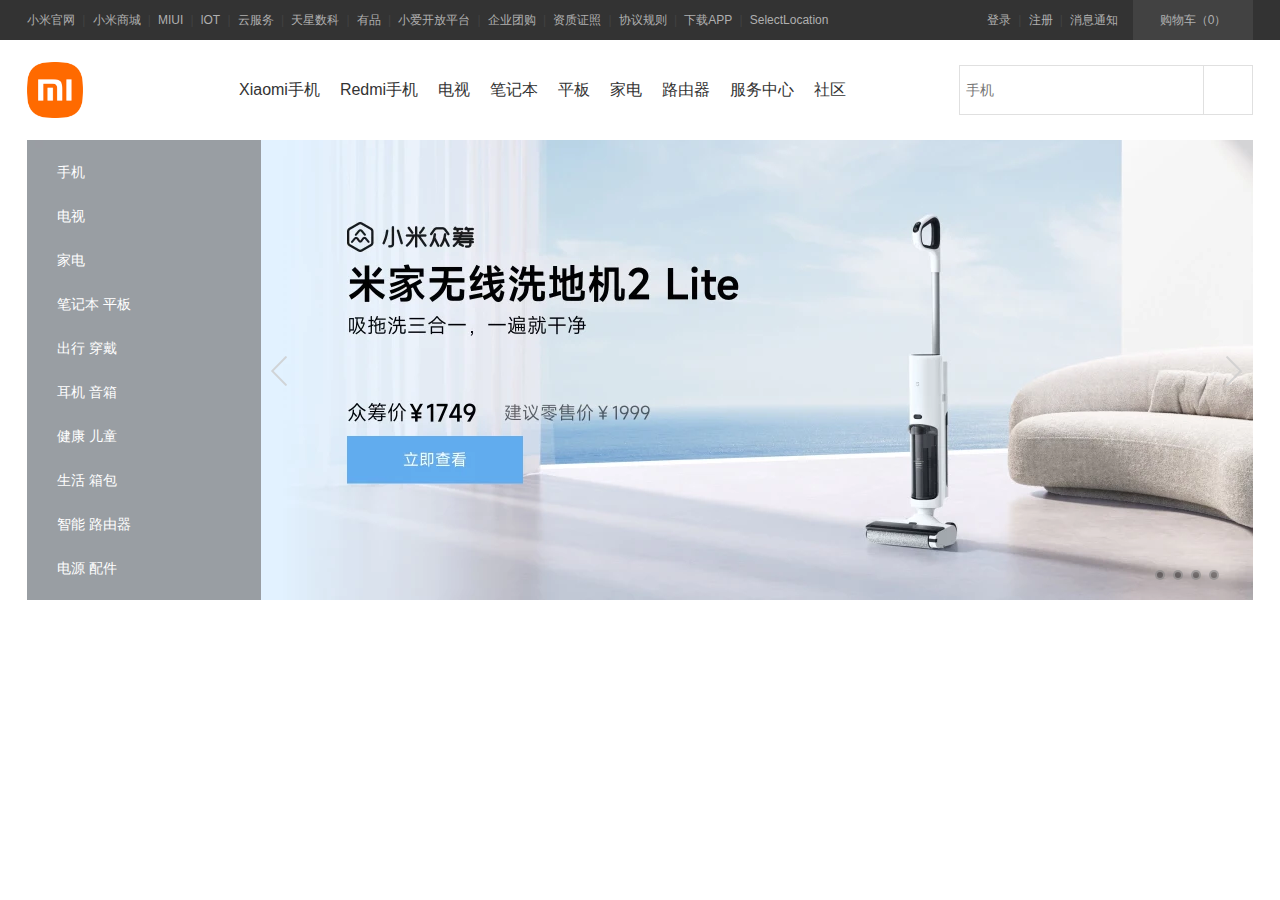
<file: index.html>
<!DOCTYPE html>
<html lang="en">
<head>
    <meta charset="UTF-8">
    <meta http-equiv="X-UA-Compatible" content="IE=edge">
    <meta name="viewport" content="width=device-width, initial-scale=1.0">
    <title>小米商城 - Xiaomi 13、Redmi K60、MIX FOLD 2，小米电视官方网站</title>
    <!-- 重置样式表 -->
    <link rel="stylesheet" href="./css/reset.css">
    <!-- 图标字体库 -->
    <link rel="stylesheet" href="./css/all.css">
    <!-- 引入基础样式表 -->
    <link rel="stylesheet" href="./css/base.css">
    <!-- 本页面的样式表 -->
    <link rel="stylesheet" href="./css/index.css">
    <!-- 购物车图标 -->
    <link rel="stylesheet" href="http://at.alicdn.com/t/c/font_3948357_pc5sdtpnd6b.css">
    <!-- 搜索图标 -->
    <link rel="stylesheet" href="http://at.alicdn.com/t/c/font_3953580_8g1zbnyjeaq.css">
	<!-- 箭头图标 -->
	<link rel="stylesheet" href="http://at.alicdn.com/t/c/font_3957942_a581uqhssn.css">
</head>
<body>
    <header class="topNav">
        <div class="nav-inner w">
            <div class="link-wrap">
                <a href="#">小米官网</a>
                <span class="sep">|</span>
                <a href="#">小米商城</a>
                <span class="sep">|</span>
                <a href="#">MIUI</a>
                <span class="sep">|</span>
                <a href="#">lOT</a>
                <span class="sep">|</span>
                <a href="#">云服务</a>
                <span class="sep">|</span>
                <a href="#">天星数科</a>
                <span class="sep">|</span>
                <a href="#">有品</a>
                <span class="sep">|</span>
                <a href="#">小爱开放平台</a>
                <span class="sep">|</span>
                <a href="#">企业团购</a>
                <span class="sep">|</span>
                <a href="#">资质证照</a>
                <span class="sep">|</span>
                <a href="#">协议规则</a>
                <span class="sep">|</span>
                <a class="download-app" href="#">
                    下载APP
                    <div class="hide">
                        <div class="inner">
                            <img src="./images/download.png" alt="二维码">
                            <span>小米商城App</span>
                        </div>

                    </div>
                </a>
                <span class="sep">|</span>
                <a href="#">SelectLocation</a>

            </div>
            <div class="user-info">
                <a href="#">登录</a>
                <span class="sep">|</span>
                <a href="#">注册</a>
                <span class="sep">|</span>
                <a href="#">消息通知</a>
                <a class="chart" href="#">
                    <i class="iconfont icon-chart"></i>
                    <span>购物车（0）</span>
                </a>
            </div>
        </div>
    </header>


    <div class="topHeader">
        <div class="w">
            <!-- 设置logo -->
            <h1 class="logo">
                <a href="#" title="小米官网">
                    小米官网
                </a>
            </h1>
            <!-- 设置中间的导航条 -->
            <ul class="menu">
                <li>
					<a class="category" href="javascript:;">全部商品分类</a>
					<nav class="left-nav">
						<a href="javascript:;">手机 <i class="iconfont icon-jiantou"></i></a>
						<a href="javascript:;">电视 <i class="iconfont icon-jiantou"></i></a>
						<a href="javascript:;">家电 <i class="iconfont icon-jiantou"></i></a>
						<a href="javascript:;">笔记本 平板 <i class="iconfont icon-jiantou"></i></a>
						<a href="javascript:;">出行 穿戴 <i class="iconfont icon-jiantou"></i></a>
						<a href="javascript:;">耳机 音箱 <i class="iconfont icon-jiantou"></i></a>
						<a href="javascript:;">健康 儿童 <i class="iconfont icon-jiantou"></i></a>
						<a href="javascript:;">生活 箱包 <i class="iconfont icon-jiantou"></i></a>
						<a href="javascript:;">智能 路由器 <i class="iconfont icon-jiantou"></i></a>
						<a href="javascript:;">电源 配件 <i class="iconfont icon-jiantou"></i></a>
					</nav>
				</li>
                <li><a href="javascript:;">Xiaomi手机</a></li>
                <li><a href="javascript:;">Redmi手机</a></li>
                <li><a href="javascript:;">电视</a></li>
                <li><a href="javascript:;">笔记本</a></li>
                <li><a href="javascript:;">平板</a></li>
                <li><a href="javascript:;">家电</a></li>
                <li><a href="javascript:;">路由器</a></li>
                <li><a href="#">服务中心</a></li>
                <li><a href="#">社区</a></li>
            </ul>

            <!-- 创建一个表单 -->
             <form action="#" class="searchForm">
                <input type="text" placeholder="手机">
                <button>
                     <i class="iconfont icon-search"></i>
                </button>
				<div class="hide"></div>
            </form> 
        </div>
    </div>
    <div class="banner w">
        <ul class="imgList">
            <li><a href="#"><img src="./images/banner/1..webp" ></a></li>
            <li><a href="#"><img src="./images/banner/2..webp" ></a></li>
            <li><a href="#"><img src="./images/banner/3..webp" ></a></li>
            <li><a href="#"><img src="./images/banner/4..webp" ></a></li>
        </ul>


        <!-- 左右翻页 -->
    <div class="prev-next">
        <a href="javascript:;" class="prev"></a>
        <a href="javascript:;" class="next"></a>
    </div>

    <!-- 导航点 -->
    <div class="pointer">
        <a href="javascript:;"></a>
        <a href="javascript:;"></a>
        <a href="javascript:;"></a>
        <a href="javascript:;"></a>
    </div>
</body>
</html>
</file>
<file: css/all.css>
.outer .toolbar {
  position: fixed;
  z-index: 999;
  width: 300px;
  height: 100%;
  background-color: #7a6e6e;
  transition: right 0.3s ease-in-out 0s;
}
.outer .toolbar.toolbar-out {
  top: 0px;
  right: 0px;
}
.outer .toolbar.toolbar-wrap {
  top: 0px;
  right: -294px;
}
.outer .toolbar .content {
  position: relative;
  left: 6px;
  width: 294px;
  background-color: bisque;
  height: 100%;
  z-index: 99;
}
.outer .toolbar .but {
  position: relative;
  width: 35px;
  height: 35px;
  line-height: 35px;
  text-align: center;
  margin-bottom: 1px;
  cursor: pointer;
  background-color: #7a6e6e;
  border-radius: 3px 0 0 3px;
  position: absolute;
  top: 0;
  /*right: -6px;*/
  left: -29px;
}
.outer .toolbar .but.list {
  background-image: url(../images/list.png);
  background-repeat: no-repeat;
  background-size: cover;
}
.outer .toolbar .but.pull-wrap {
  background-image: url(../images/cross.png);
  background-repeat: no-repeat;
  background-size: cover;
}
.outer .toolbar .toolist {
  position: absolute;
  top: 50%;
  left: -29px;
  width: 35px;
  margin-top: -80px;
  /*background-color: cadetblue;*/
}
.outer .toolbar .toolist .pull {
  position: relative;
  width: 35px;
  height: 35px;
  line-height: 35px;
  text-align: center;
  margin-bottom: 1px;
  cursor: pointer;
  background-color: #7a6e6e;
  border-radius: 3px 0 0 3px;
  z-index: 66;
}
.outer .toolbar .toolist .pull .vip {
  background-image: url(../images/toolbars.png);
  background-position: -88px -175px;
}
.outer .toolbar .toolist .pull .cart {
  background-image: url(../images/toolbars.png);
  background-position: -50px 0;
}
.outer .toolbar .toolist .pull .follow {
  background-image: url(../images/toolbars.png);
  background-position: -50px -50px;
}
.outer .toolbar .toolist .pull .history {
  background-image: url(../images/toolbars.png);
  background-position: -50px -100px;
}
.outer .toolbar .toolist .pull .message {
  background-image: url(../images/toolbars.png);
  background-position: -190px -150px;
}
.outer .toolbar .toolist .pull .jimi {
  background-image: url(../images/toolbars.png);
  background-position: -50px -150px;
}
.outer .toolbar .toolist .pull .top {
  background-image: url(../images/toolbars.png);
  background-position: -50px -250px;
}
.outer .toolbar .toolist .pull .tab-text {
  width: 62px;
  height: 35px;
  line-height: 35px;
  color: #fff;
  text-align: center;
  font-family: 微软雅黑;
  position: absolute;
  /*position: relative;*/
  z-index: 1;
  left: 35px;
  top: 0;
  background-color: #7a6e6e;
  border-radius: 3px 0 0 3px;
  font-style: normal;
  -webkit-transition: left 0.3s ease-in-out 0.1s;
  transition: left 0.3s ease-in-out 0.1s;
}
.outer .toolbar .toolist .pull .tab-ico {
  display: inline-block;
  position: relative;
  /*background-image: url(img/toolbars.png);*/
  background-color: #7a6e6e;
  border-radius: 3px 0 0 3px;
  z-index: 2;
  width: 35px;
  height: 35px;
}
.outer .toolbar > .pull {
  position: relative;
  width: 35px;
  height: 35px;
  line-height: 35px;
  text-align: center;
  margin-bottom: 1px;
  cursor: pointer;
  background-color: #7a6e6e;
  border-radius: 3px 0 0 3px;
  z-index: 66;
}
.outer .toolbar > .pull .tab-ico {
  display: inline-block;
  position: relative;
  /*background-image: url(img/toolbars.png);*/
  background-color: #7a6e6e;
  border-radius: 3px 0 0 3px;
  z-index: 2;
  width: 35px;
  height: 35px;
}
.outer .toolbar > .pull .top {
  background-image: url(../images/toolbars.png);
  background-position: -50px -250px;
}
.outer .toolbar > .pull .tab-text {
  width: 62px;
  height: 35px;
  line-height: 35px;
  color: #fff;
  text-align: center;
  font-family: 微软雅黑;
  position: absolute;
  /*position: relative;*/
  z-index: 1;
  left: 35px;
  top: 0;
  background-color: #7a6e6e;
  border-radius: 3px 0 0 3px;
  font-style: normal;
  -webkit-transition: left 0.3s ease-in-out 0.1s;
  transition: left 0.3s ease-in-out 0.1s;
}
.outer .toolbar > .back {
  position: absolute;
  bottom: 0;
  /*right: -6px;*/
  left: -29px;
  display: inline-block;
  background-image: url(../images/toolbars.png);
}
.outer .header > .top {
  background-color: #eaeaea;
  height: 30px;
  line-height: 30px;
}
.outer .header > .top .container {
  width: 1200px;
  margin: 0 auto;
  overflow: hidden;
}
.outer .header > .top .container .loginList {
  float: left;
}
.outer .header > .top .container .loginList p {
  float: left;
  margin-right: 10px;
}
.outer .header > .top .container .loginList p .register {
  border-left: 1px solid #b3aeae;
  padding: 0 5px;
  margin-left: 5px;
}
.outer .header > .top .container .typeList {
  float: right;
}
.outer .header > .top .container .typeList a {
  padding: 0 10px;
}
.outer .header > .top .container .typeList a + a {
  border-left: 1px solid #b3aeae;
}
.outer .header > .bottom {
  width: 1200px;
  margin: 0 auto;
  overflow: hidden;
}
.outer .header > .bottom .logoArea {
  float: left;
}
.outer .header > .bottom .logoArea .logo img {
  width: 175px;
  margin: 25px 45px;
}
.outer .header > .bottom .searchArea {
  float: right;
  margin-top: 35px;
}
.outer .header > .bottom .searchArea .searchForm {
  overflow: hidden;
}
.outer .header > .bottom .searchArea .searchForm input {
  box-sizing: border-box;
  width: 490px;
  height: 32px;
  padding: 0px 4px;
  border: 2px solid #ea4a36;
  float: left;
}
.outer .header > .bottom .searchArea .searchForm input:focus {
  outline: none;
}
.outer .header > .bottom .searchArea .searchForm button {
  height: 32px;
  width: 68px;
  background-color: #ea4a36;
  border: none;
  color: #fff;
  float: left;
  cursor: pointer;
}
.outer .header > .bottom .searchArea .searchForm button:focus {
  outline: none;
}
.outer .typeNav {
  border-bottom: 2px solid #e1251b;
}
.outer .typeNav .container {
  width: 1200px;
  margin: 0 auto;
  display: flex;
}
.outer .typeNav .container .all {
  width: 210px;
  height: 45px;
  background-color: #e1251b;
  line-height: 45px;
  text-align: center;
  color: #fff;
  font-size: 14px;
  font-weight: bold;
}
.outer .typeNav .container .nav a {
  height: 45px;
  margin: 0 22px;
  line-height: 45px;
  font-size: 16px;
  color: #333;
}
.outer .footer {
  background-color: #eaeaea;
}
.outer .footer .footer-container {
  width: 1200px;
  margin: 0 auto;
  padding: 0 15px;
}
.outer .footer .footer-container .footerList {
  padding: 20px;
  border-bottom: 1px solid #e4e1e1;
  border-top: 1px solid #e4e1e1;
  overflow: hidden;
  padding-left: 40px;
}
.outer .footer .footer-container .footerList .footerItem {
  width: 16.6666667%;
  float: left;
}
.outer .footer .footer-container .footerList .footerItem h4 {
  font-size: 14px;
}
.outer .footer .footer-container .footerList .footerItem .footerItemCon li {
  line-height: 18px;
}
.outer .footer .footer-container .footerList .footerItem:last-child img {
  width: 121px;
}
.outer .footer .footer-container .copyright {
  padding: 20px;
}
.outer .footer .footer-container .copyright .helpLink {
  text-align: center;
}
.outer .footer .footer-container .copyright .helpLink li {
  display: inline;
}
.outer .footer .footer-container .copyright .helpLink li .space {
  border-left: 1px solid #666;
  width: 1px;
  height: 13px;
  background: #666;
  margin: 8px 10px;
}
.outer .footer .footer-container .copyright p {
  margin: 10px 0;
  text-align: center;
}
</file>
<file: css/base.css>
/* 设置基础样式 */
body{
    /* 指定默认字体 */
    font: 14px/1.5 Helvetica Neue,Helvetica,Arial,Microsoft Yahei,Hiragino Sans GB,Heiti SC,WenQuanYi Micro Hei,sans-serif;
    color:#333;
    background-color: #fff;
    min-width: 1226px;
}

/* 统一设置a的样式 */
a,a:hover{
    text-decoration: none;
    color: inherit;
} 
a:hover{
    text-decoration: none;
}


/* 中间容器的默认样式 */
.w{
    width: 1226px;
    margin: 0 auto;
}

/* 清除浮动与高度塌陷 */
.clearfix::before,
.clearfix::after{
    content: "";
    display: table;
    clear: both;
}
</file>
<file: css/index.css>
/* 首页样式 */

/* 设置头部导航条的样式 */
.topNav{
    height: 40px;
    background:#333;
    color: #b0b0b0;
    font-size: 12px;
}
.nav-inner{
    display: flex;
    justify-content: space-between;
    height: 40px;
    line-height: 40px;
}

.nav-inner a:hover{
    color: #fff;
    text-decoration: none;
}

.topNav .sep{
    color: #424242;
    margin: 0 .6em;
}

.link-wrap{
    display: flex;
}

.download-app{
    position: relative;
}

.download-app .hide{
    position: absolute;
    height: 0px;
    background-color: #fff;
    color: #333;
    font-style: 14px;
    z-index: 999;
    box-shadow: 0 0 4px rgba(0, 0, 0, .3);
    left: -36px;
    transition: height .3s;
}

.download-app .hide .inner{
    display:flex ;
    flex-flow: column;
    align-items: center;
    width: 124px;
    height: 100%;
    overflow: hidden;
}



.download-app:hover .hide{
/*     display: flex; */
    height: 148px;
}


.download-app:hover .hide::before{                  
    /* 三角形 */
    width: 0;
    height: 0;
    content: '';
    position: absolute;
    border: 8px transparent solid;
    border-top: none;
    border-bottom-color: white;
    right: 0;
    left: 0;
    top: -8px;
    margin: 0 auto;
}

.download-app .hide img{
    width: 90px;
    margin-top: 18px;
}

.chart{
    width: 120px;
    text-align: center;
    background-color: #424242;
    margin-left: 15px;
}

.user-info{
    display: flex;
}

.user-info .chart:hover{
    color: #ff6700;
    background-color: #fff;
}


/* 头部菜单 */
/* .topHeader{

} */

.topHeader .w{
    height: 100px;
    display: flex;
    align-items: center;
    position: relative;
}

.topHeader .logo a{
    display: block;
    width: 56px;
    height: 56px;
    margin-right: 30px;
    background-image: url("../images/logo-mi2.png");
    background-size: contain;
    font-size: 0;
}

/* 设置中间菜单 */
.topHeader .menu{
    display: flex;
    font-size: 16px;
}

.topHeader .menu li > a{
    display: block;
    height: 100px;
    line-height: 100px;
    padding: 0 10px;
    text-decoration: none;
} 

.topHeader .menu li > a:hover{
    color: #ff6700;
}

.topHeader a.category{
    visibility: hidden;
    padding-left: 40px;
}


/* 中间搜索框 */
 .searchForm{
    position: relative;
    display: flex;
    flex: auto;
    justify-content: end;
} 

.searchForm input{
    box-sizing: border-box;
    width: 244px;
    height: 50px;
    border: 1px solid #e0e0e0;  border-right: none;
    outline: none;
    padding: 0 6px;
    font-size: 14px;
}

.searchForm input:hover,
.searchForm input:hover + button { 
    border-color: #c7c7c7
} 

.searchForm input:focus ~ .hide{
    display: block;
}

/*  focus伪类选择器获取焦点 ：当input获取焦点后的样式
    +兄弟元素选择器
*/
.searchForm input:focus,
.searchForm input:focus + button { 
    border-color: #ff6700;
} 
 
.searchForm button{
    box-sizing: border-box;
    width: 50px;
    height: 50px;
    border: 1px solid #e0e0e0;
    background-color: #fff;
    font-size: 20px;
    color: #616161;
    cursor: p;
}

.searchForm button:hover{
    background-color: #ff6700;
    color: #fff;
    border: none;
}

.searchForm .hide{
    display: none;
    position: absolute;
    box-sizing: border-box;
    width: 245px;
    height: 300px;
    background-color: #fff;  
    top: 50px;
    right: 49px;
    border: 1px solid #ff6700;
    border-top: none;
}


/* 左侧导航 */
.left-nav{
    display: flex;
    flex-flow: column;
    width: 234px;
    height: 440px;
    padding: 10px 0;
    background-color:rgba(105,101,101, .6);
    position: absolute;
    left: 0;
    font-size: 14px;
    z-index: 999;
}

.left-nav a{
    display: flex;
    justify-content: space-between;
    align-items: center;
    flex: auto;
    color: white;
    padding: 0 30px;
}

.left-nav a:hover{
    background-color: #ff6700;
}


/* 轮播图样式 */


.banner{
    height: 460px;
    position: relative;
}

.banner .imgList li{
    position: absolute;
}

.banner .prev-next a{
    position: absolute;
    width: 41px;
    height: 69px;
    background-image: url("../images/banner/icon-slides.png");
    top: 0;
    bottom: 0;
    margin: auto 0;
}

.banner .prev-next .prev{
    left: 234px;
    background-position: -84px 0;
}

.banner .prev-next .prev:hover{
    background-position: 0 0;
}

.banner .prev-next .next{
    right: 0;
    background-position: -125px 0;
}

.banner .prev-next .next:hover{
    background-position: -42px 0;
}


/* 设置导航点的样式 */
.pointer{
    display: flex;
    position: absolute;
    right: 30px;
    bottom: 20px;
}

.pointer a{
    width: 6px;
    height: 6px;
    margin: 0 4px;
    border: 2px hsla(0, 0%, 100%, .3) solid;
    background-color: rgba(0, 0, 0, .4);
    border-radius: 50%; 
}

.pointer a:hover,
.pointer a.active {
    background-color: hsla(0, 0%, 100%, .4);
    border-color: rgba(0, 0, 0, .4);
    background-clip: border-box;
}
</file>
